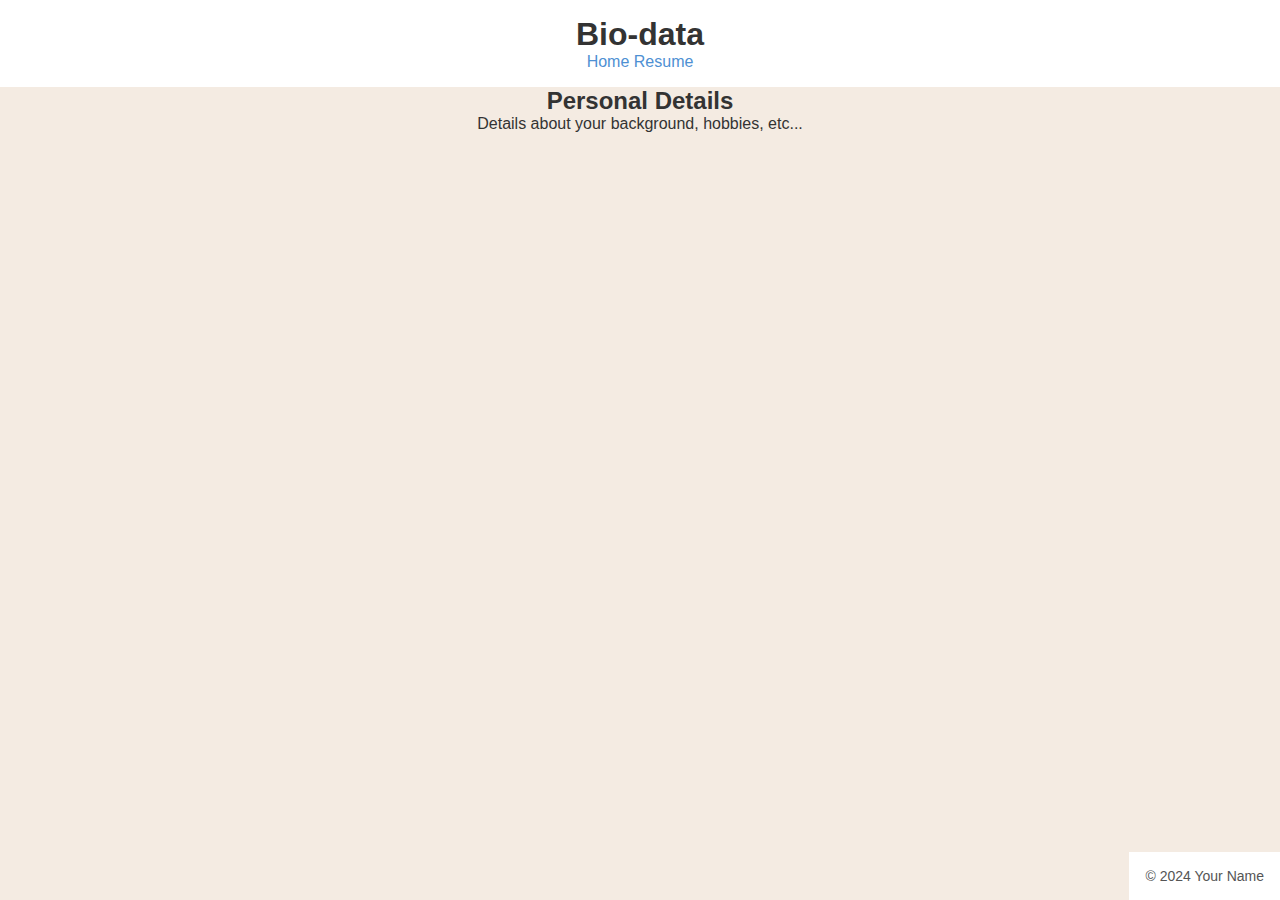
<file: biodata.html>
<!DOCTYPE html>
<html lang="en">
<head>
    <meta charset="UTF-8">
    <meta name="viewport" content="width=device-width, initial-scale=1.0">
    <title>Bio-data</title>
    <link rel="stylesheet" href="styles.css">
</head>
<body>
    <header>
        <h1>Bio-data</h1>
        <nav>
            <a href="index.html">Home</a>
            <a href="resume.html">Resume</a>
        </nav>
    </header>
    <main>
        <h2>Personal Details</h2>
        <p>Details about your background, hobbies, etc...</p>
    </main>
    <footer>
        <p>&copy; 2024 Your Name</p>
    </footer>
</body>
</html>
</file>
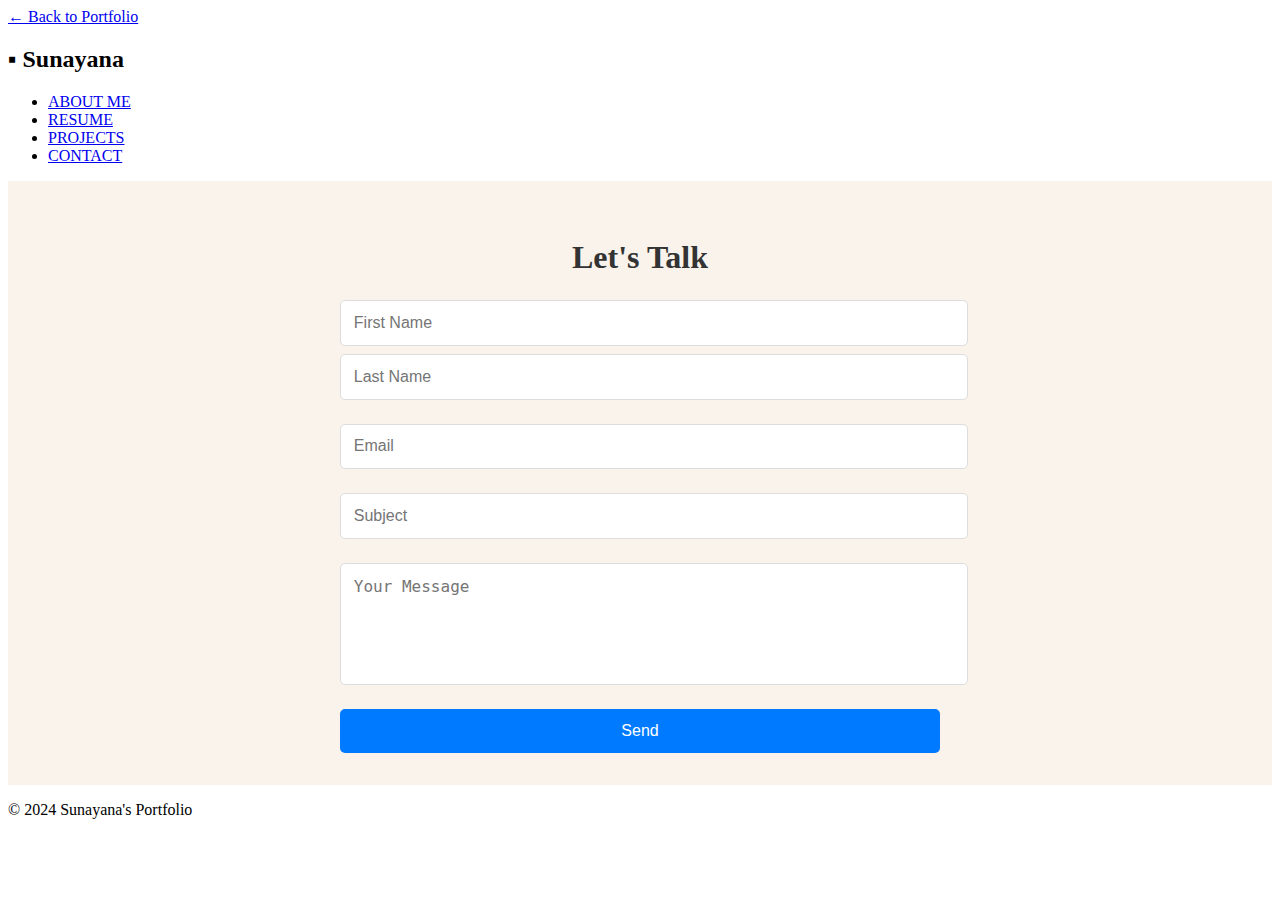
<file: contact.html>
<!DOCTYPE html>
<html lang="en">
<head>
    <meta charset="UTF-8">
    <meta name="viewport" content="width=device-width, initial-scale=1.0">
    <title>Contact</title>
    <link rel="stylesheet" href="contact.css"> <!-- Include your CSS file -->
</head>
<body>

    <a href="index.html" class="back-to-portfolio">← Back to Portfolio</a>


    <header>
        <div class="navbar">
            <h2 class="logo"><span>▪</span> Sunayana</h2>
            <nav>
                <ul>
                    <li><a href="index.html">ABOUT ME</a></li>
                    <li><a href="resume.html">RESUME</a></li>
                    <li><a href="project.html">PROJECTS</a></li>
                    <li><a href="contact.html">CONTACT</a></li> <!-- Link to contact.html -->
                </ul>
            </nav>
        </div>
    </header>
    

    <!-- Contact Section -->
    <section id="contact" class="contact-section">
        <h2 class="section-header">Let's Talk</h2>
        <form action="#" class="contact-form">
            <div class="form-row">
                <input type="text" name="first-name" placeholder="First Name" required>
                <input type="text" name="last-name" placeholder="Last Name" required>
            </div>
            <div class="form-row">
                <input type="email" name="email" placeholder="Email" required>
            </div>
            <div class="form-row">
                <input type="text" name="subject" placeholder="Subject" required>
            </div>
            <div class="form-row">
                <textarea name="message" placeholder="Your Message" rows="5" required></textarea>
            </div>
            <div class="form-row">
                <button type="submit" class="send-btn">Send</button>
            </div>
        </form>
    </section>

    <!-- Footer -->
    <footer>
        <p>&copy; 2024 Sunayana's Portfolio</p>
    </footer>
</body>
</html>
</file>
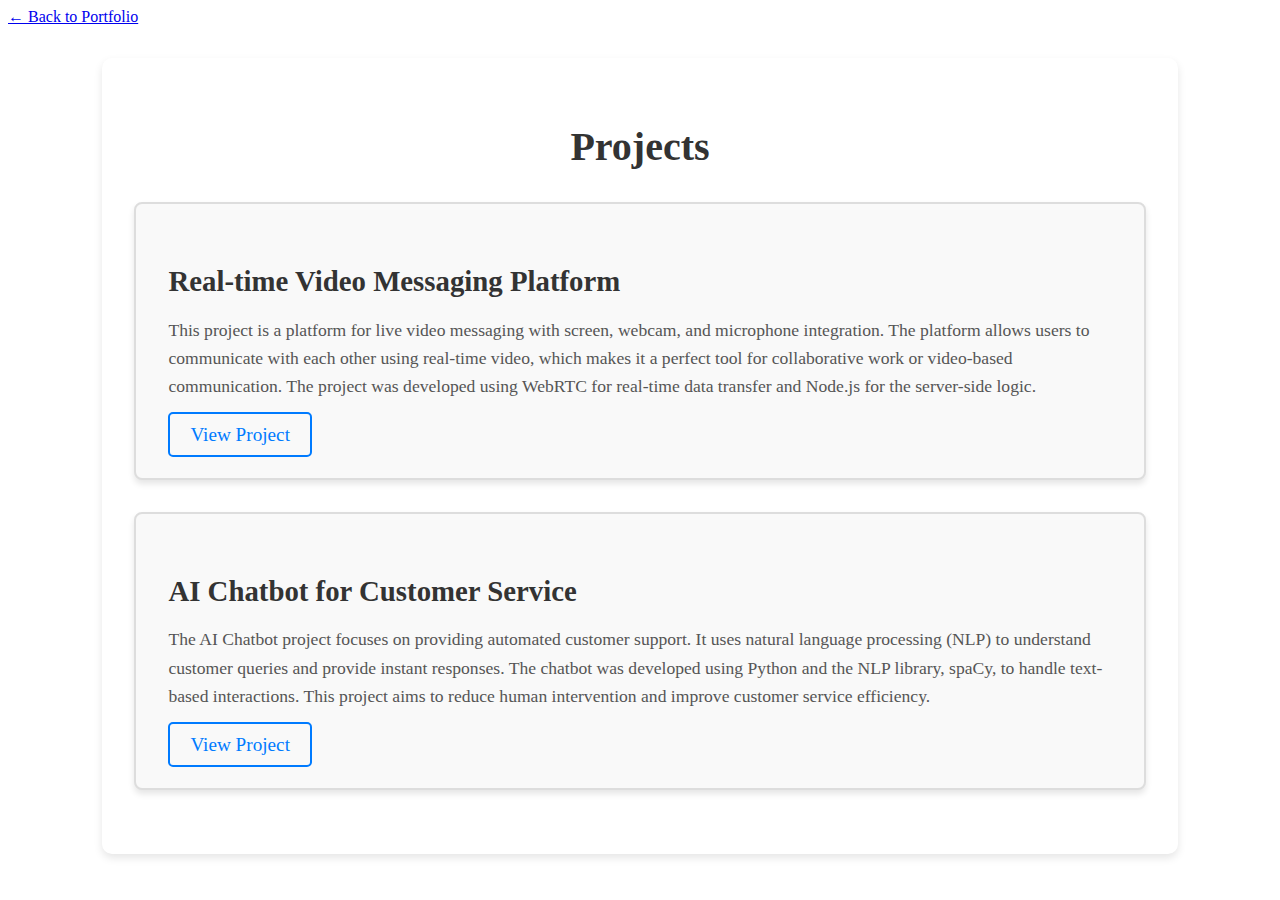
<file: project.html>
<!DOCTYPE html>
<html lang="en">
<head>
    <meta charset="UTF-8">
    <meta name="viewport" content="width=device-width, initial-scale=1.0">
    <title>Projects</title>
    <link rel="stylesheet" href="projects.css">
</head>
<body>

    <a href="index.html" class="back-to-portfolio">← Back to Portfolio</a>

    <!-- Projects Section -->
    <div class="section" id="projects">
        <h2>Projects</h2>

        <!-- Project 1 -->
        <div class="project-card">
            <h3>Real-time Video Messaging Platform</h3>
            <p class="project-description">
                This project is a platform for live video messaging with screen, webcam, and microphone integration.
                The platform allows users to communicate with each other using real-time video, which makes it a perfect tool
                for collaborative work or video-based communication. The project was developed using WebRTC for real-time data transfer
                and Node.js for the server-side logic.
            </p>
            <a href="#" class="project-link">View Project</a>
        </div>

        <!-- Project 2 -->
        <div class="project-card">
            <h3>AI Chatbot for Customer Service</h3>
            <p class="project-description">
                The AI Chatbot project focuses on providing automated customer support. It uses natural language processing (NLP)
                to understand customer queries and provide instant responses. The chatbot was developed using Python and the
                NLP library, spaCy, to handle text-based interactions. This project aims to reduce human intervention and improve
                customer service efficiency.
            </p>
            <a href="project.html" class="project-link">View Project</a>
        </div>


    </div>

</body>
</html>
</file>
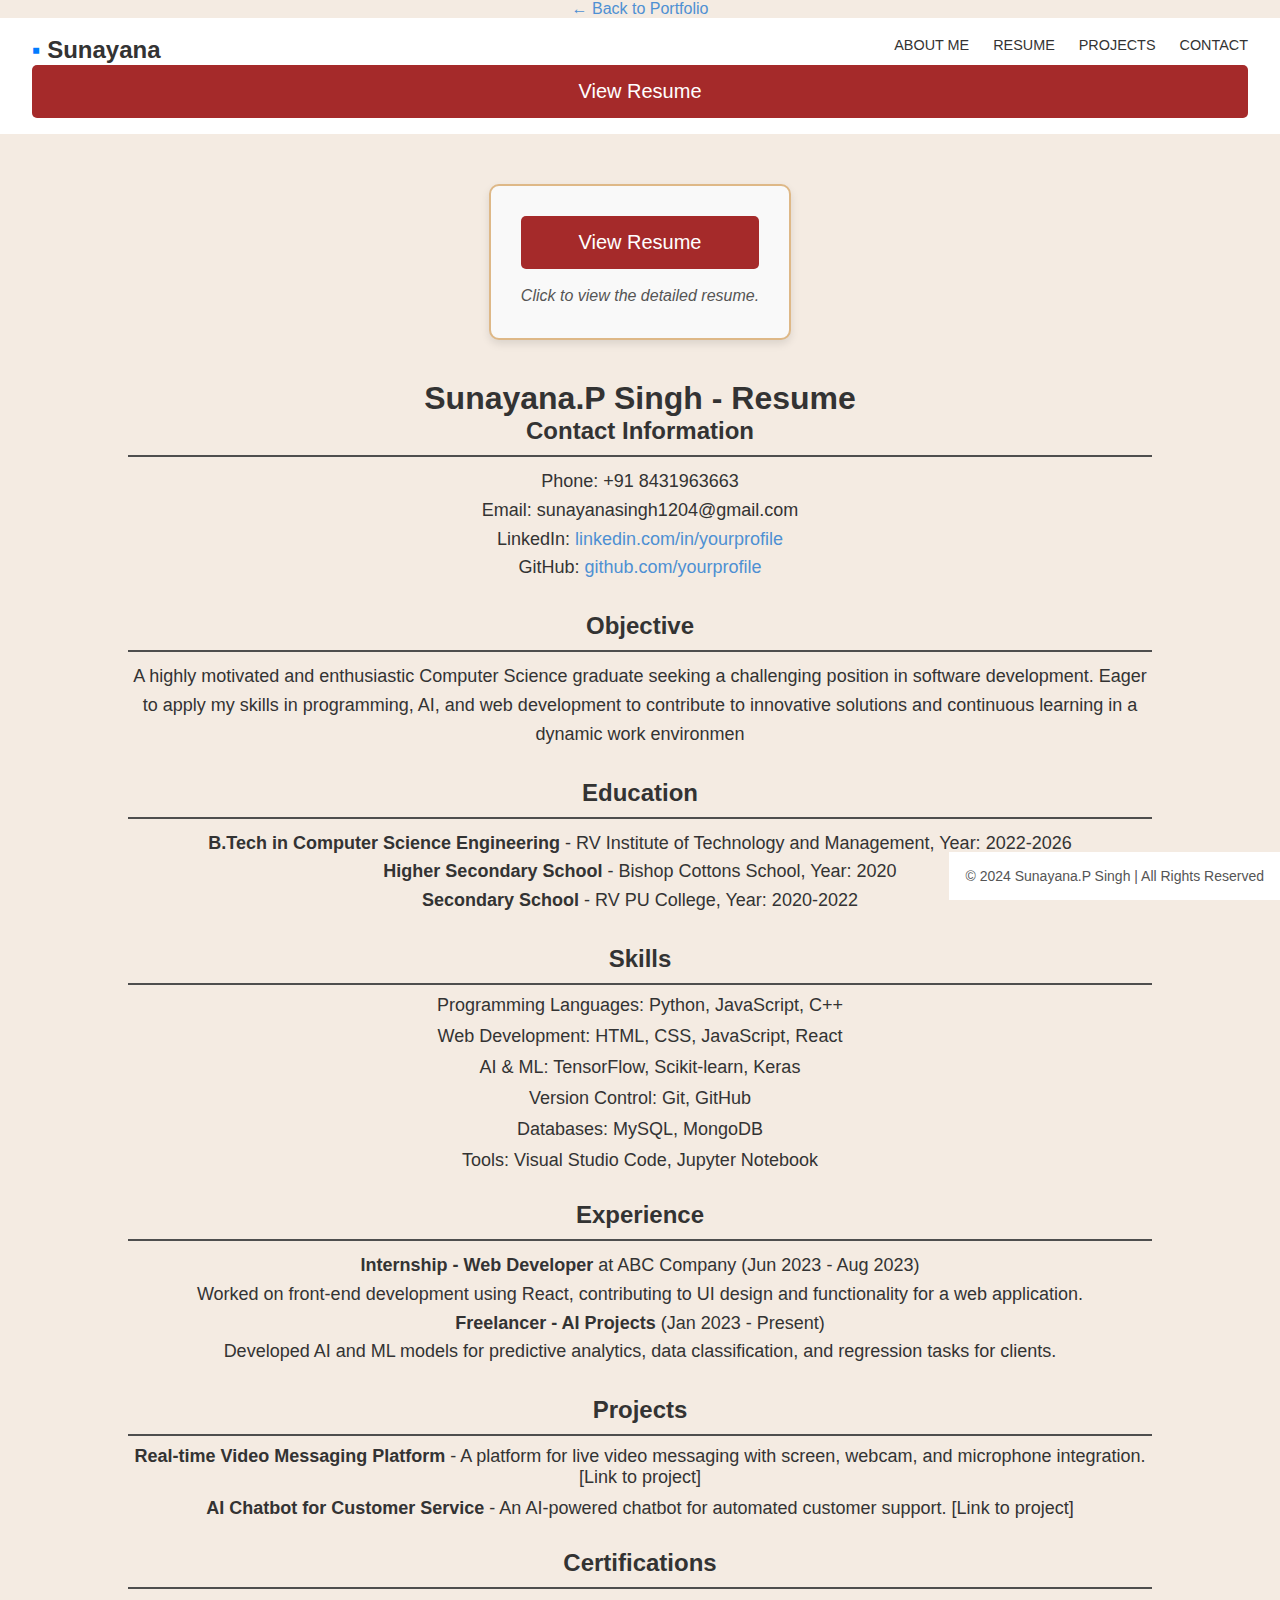
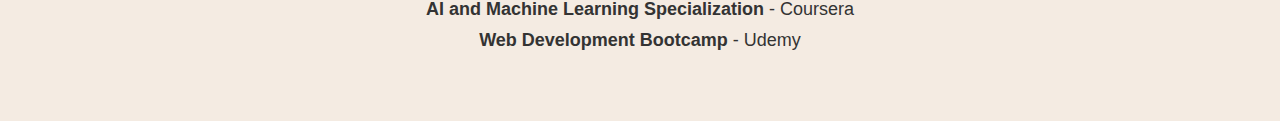
<file: resume.html>
<!DOCTYPE html>
<html lang="en">
<head>
    <meta charset="UTF-8">
    <meta name="viewport" content="width=device-width, initial-scale=1.0">
    <title>Resume - Sunayana</title>
    <link rel="stylesheet" href="styles.css">
</head>
<body>

    <a href="index.html" class="back-to-portfolio">← Back to Portfolio</a>

    <!-- Add this code within the header section -->
<header>
    <div class="navbar">
        <h2 class="logo"><span>▪</span> Sunayana</h2>
        <nav>
            <ul>
                <li><a href="#">ABOUT ME</a></li>
                <li><a href="resume.html">RESUME</a></li>
                <li><a href="#">PROJECTS</a></li>
                <li><a href="#">CONTACT</a></li>
            </ul>
        </nav>
    </div>
    <!-- View Resume Button -->
    <a href="resume.pdf" class="view-resume-btn" target="_blank">View Resume</a>
</header>

<!-- Resume Link Section -->
<section class="view-resume-section">
    <div class="resume-box">
        <a href="resume.pdf" class="view-resume-btn" target="_blank">
            View Resume
        </a>
        <p class="resume-description">Click to view the detailed resume.</p>
    </div>
</section>



    <!-- Resume Section -->
    <section class="resume">
        <h1>Sunayana.P Singh - Resume</h1>
        
        <!-- Contact Information -->
        <div class="section">
            <h2>Contact Information</h2>
            <p>Phone: +91 8431963663</p>
            <p>Email: sunayanasingh1204@gmail.com</p>
            <p>LinkedIn: <a href="https://www.linkedin.com/in/yourprofile" target="_blank">linkedin.com/in/yourprofile</a></p>
            <p>GitHub: <a href="https://github.com/yourprofile" target="_blank">github.com/yourprofile</a></p>
        </div>

        <!-- Objective -->
        <div class="section">
            <h2>Objective</h2>
            <p>A highly motivated and enthusiastic Computer Science graduate seeking a challenging position in software development. Eager to apply my skills in programming, AI, and web development to contribute to innovative solutions and continuous learning in a dynamic work environmen</p>
        </div>

        <!-- Education -->
        <div class="section">
            <h2>Education</h2>
            <p><strong>B.Tech in Computer Science Engineering</strong> - RV Institute of Technology and Management, Year: 2022-2026</p>
            <p><strong>Higher Secondary School</strong> - Bishop Cottons School, Year: 2020</p>
            <p><strong>Secondary School</strong> - RV PU College, Year: 2020-2022</p>
        </div>

        <!-- Skills -->
        <div class="section">
            <h2>Skills</h2>
            <ul>
                <li>Programming Languages: Python, JavaScript, C++</li>
                <li>Web Development: HTML, CSS, JavaScript, React</li>
                <li>AI & ML: TensorFlow, Scikit-learn, Keras</li>
                <li>Version Control: Git, GitHub</li>
                <li>Databases: MySQL, MongoDB</li>
                <li>Tools: Visual Studio Code, Jupyter Notebook</li>
            </ul>
        </div>

        <!-- Experience -->
        <div class="section">
            <h2>Experience</h2>
            <p><strong>Internship - Web Developer</strong> at ABC Company (Jun 2023 - Aug 2023)</p>
            <p>Worked on front-end development using React, contributing to UI design and functionality for a web application.</p>
            <p><strong>Freelancer - AI Projects</strong> (Jan 2023 - Present)</p>
            <p>Developed AI and ML models for predictive analytics, data classification, and regression tasks for clients.</p>
        </div>

        <!-- Projects -->
        <div class="section">
            <h2>Projects</h2>
            <ul>
                <li><strong>Real-time Video Messaging Platform</strong> - A platform for live video messaging with screen, webcam, and microphone integration. [Link to project]</li>
                <li><strong>AI Chatbot for Customer Service</strong> - An AI-powered chatbot for automated customer support. [Link to project]</li>
            </ul>
        </div>

        <!-- Certifications -->
        <div class="section">
            <h2>Certifications</h2>
            <ul>
                <li><strong>AI and Machine Learning Specialization</strong> - Coursera</li>
                <li><strong>Web Development Bootcamp</strong> - Udemy</li>
            </ul>
        </div>

        <!-- Footer -->
        <footer>
            <p>&copy; 2024 Sunayana.P Singh | All Rights Reserved</p>
        </footer>
    </section>

</body>
</html>
</file>
<file: contact.css>
/* Contact Section */
.contact-section {
    background-color: #f9f3ec; /* Light beige background */
    padding: 2rem 5%;
    text-align: center;
}

.section-header {
    font-size: 2rem;
    font-weight: bold;
    color: #333;
    margin-bottom: 1.5rem;
}

.contact-form {
    max-width: 600px;
    margin: 0 auto;
    display: flex;
    flex-direction: column;
    gap: 1.5rem;
}

.form-row {
    display: flex;
    flex-direction: column;
    gap: 0.5rem;
}

input, textarea {
    width: 100%;
    padding: 0.8rem;
    border: 1px solid #ddd;
    border-radius: 5px;
    font-size: 1rem;
    color: #333;
}

textarea {
    resize: none;
}

input:focus, textarea:focus {
    outline: none;
    border-color: #007bff; /* Blue highlight on focus */
    box-shadow: 0 0 5px rgba(0, 123, 255, 0.5);
}

.send-btn {
    padding: 0.8rem 2rem;
    font-size: 1rem;
    color: #fff;
    background-color: #007bff;
    border: none;
    border-radius: 5px;
    cursor: pointer;
    transition: background-color 0.3s;
}

.send-btn:hover {
    background-color: #0056b3;
}
</file>
<file: projects.css>
/* Projects Section Styling */
#projects {
    width: 80%;
    margin: 2rem auto;
    padding: 2rem;
    background-color: #fff;
    border-radius: 10px;
    box-shadow: 0 4px 8px rgba(0, 0, 0, 0.1);
}

/* Project Cards */
.project-card {
    background-color: #f9f9f9;
    border: 2px solid #ddd;
    border-radius: 8px;
    padding: 2rem;
    margin-bottom: 2rem;
    box-shadow: 0 4px 6px rgba(0, 0, 0, 0.1);
    transition: transform 0.3s ease, box-shadow 0.3s ease;
}

/* Hover Effects for Project Cards */
.project-card:hover {
    transform: translateY(-5px);
    box-shadow: 0 8px 12px rgba(0, 0, 0, 0.15);
}

/* Project Title */
.project-card h3 {
    font-size: 1.8rem;
    font-weight: bold;
    margin-bottom: 1rem;
    color: #333;
}

/* Project Description */
.project-description {
    font-size: 1.1rem;
    line-height: 1.6;
    color: #555;
    margin-bottom: 1.5rem;
}

/* Project Link */
.project-link {
    text-decoration: none;
    font-size: 1.2rem;
    color: #007bff;
    padding: 10px 20px;
    border: 2px solid #007bff;
    border-radius: 5px;
    transition: background-color 0.3s ease, color 0.3s ease;
}

/* Hover Effects for Project Link */
.project-link:hover {
    background-color: #007bff;
    color: #fff;
}

/* Section Header */
#projects h2 {
    font-size: 2.5rem;
    text-align: center;
    margin-bottom: 2rem;
    color: #333;
    font-weight: bold;
}

/* Mobile Responsiveness */
@media (max-width: 768px) {
    #projects {
        width: 90%;
        padding: 1rem;
    }

    .project-card {
        padding: 1.5rem;
    }

    .project-card h3 {
        font-size: 1.6rem;
    }

    .project-description {
        font-size: 1rem;
    }
}
</file>
<file: styles.css>
/* General Reset */
* {
    margin: 0;
    padding: 0;
    box-sizing: border-box;
    font-family: Arial, sans-serif;
}

body {
    background-color: #f4ebe2; /* Light beige */
    color: #333;
    text-align: center;
}

/* Navigation Bar */
header {
    background: #fff;
    padding: 1rem 2rem;
    text-align: center;
}

.navbar {
    display: flex;
    justify-content: space-between;
    align-items: center;
}

.navbar .logo {
    font-weight: bold;
    font-size: 1.5rem;
}

.navbar .logo span {
    color: #007bff; /* Blue */
}

.navbar ul {
    list-style: none;
    display: flex;
    gap: 1.5rem;
}

.navbar a {
    text-decoration: none;
    color: #333;
    font-size: 0.9rem;
}

.navbar a:hover {
    color: #007bff;
}

/* Main Container */
.main-container {
    display: flex;
    margin: 4rem 6%;
    align-items: center;
    justify-content: center;
    align-items: center;
}

/* Card Section */
.card {
    background-color: #f9f3ec;
    padding: 2rem;
    border-radius: 10px;
    text-align: center;
    box-shadow: 0 4px 8px rgba(0, 0, 0, 0.1);
    margin-right: 3rem;
    width: 280px;
}

.about-img img {
    width: 90px;            /* Adjust the width of your image */
    height: 90px;           /* Keep the height same for a square image */
    object-fit: cover;      /* Crop the image to fill the circle */
    border-radius: 50%;     /* Make the image round */
    margin-bottom: 1.5rem;  /* Add spacing below the image */
    
}

.profile-img {
    width: 220px;            /* Adjust the width of your image */
    height: 220px;           /* Keep the height same for a square image */
    object-fit: cover;      /* Crop the image to fill the circle */
    border-radius: 50%;     /* Make the image round */
    margin-bottom: 1rem;    /* Optional: Add spacing below the image */
}

footer {
    position: fixed;
    bottom: 0;
    right: 0;
    background-color: white;  /* Beige background */
    color: black;
    padding: 1rem;
    text-align: center;
    
    
}

.footer-container {
    display: flex;
    justify-content: space-between;  /* Space out the items with more space between */
    align-items: center;
    width: 100%;
    gap: 4rem;  /* Adjust this value to increase/decrease spacing between items */
}


.footer-item {
    padding: 0.5rem;
    text-align: center;  /* Center text inside each item */
}

.footer-item h3 {
    margin-bottom: 0.5rem;
    font-size: 1.2rem;
    font-weight: bold;
}

.footer-item p {
    font-size: 1rem;
    margin-bottom: 1rem;
}

.social-icons {
    display: flex;
    justify-content: center;
}

.social-icons a {
    font-size: 2rem;  /* Increase the size of the icons */
    margin: 0 10px;   /* Add spacing between icons */
    color: white;     /* Ensure the icons are visible on a light background */
    text-decoration: none;
}

.social-icons a:hover {
    color: #333;  /* Change color when hovering */
}






.name {
    font-size: 1.2rem;
    font-weight: bold;
}

.role, .college {
    color: #666;
    font-size: 0.9rem;
    margin: 0.5rem 0;
}

.social-icons {
    margin-top: 1.5rem;
}

.social-icons a {
    margin: 0 0.5rem;
    color: #333;
    font-size: 1.2rem;
}

.social-icons a:hover {
    color: #007bff;
}

/* Right Section */
.info h1 {
    font-size: 3rem;
    font-weight: bold;
    color: #000;
}

.info {
    max-width: 650px; /* Keep this for layout */
    padding: 2rem;
    text-align: center;
    background-color: transparent; /* Removed the yellow background */
    border-radius: 10px; /* Optional: Keep or remove this depending on your design */
    box-shadow: none; /* Remove the shadow if not needed */
}




.description {
    font-size: 1rem;
    margin: 0.5rem 0;
    font-weight: 600;
}

.bio {
    margin-top: 1rem;
    font-size: 1rem;
    color: #555;
}

.buttons {
    margin-top: 2rem;
}

.btn {
    padding: 0.8rem 2rem;
    font-size: 1rem;
    font-weight: bold;
    border: none;
    cursor: pointer;
    margin-right: 1rem;
    border-radius: 5px;
}

.btn.blue {
    background-color: #007bff;
    color: #fff;
}

.btn.white {
    background-color: #fff;
    border: 1px solid #333;
    color: #333;
}

.btn.white:hover {
    background-color: #f4f4f4;
}

.btn.blue:hover {
    background-color: #0056b3;
}

 /* styling the resume page */

/* Resume Page Specific Styles */
section.resume {
    width: 80%;
    margin: 0 auto;
    padding: 40px 0;
}

/* Contact Information */
.section {
    margin-bottom: 30px;
}

.section h2 {
    font-size: 24px;
    border-bottom: 2px solid #4e4e4e;
    padding-bottom: 10px;
    margin-bottom: 10px;
}

.section p {
    font-size: 18px;
    line-height: 1.6;
}

/* Links */
a {
    color: #4e90d3;
    text-decoration: none;
}

a:hover {
    text-decoration: underline;
}

/* Skills and Experience Lists */
ul {
    list-style: none;
    padding: 0;
}

ul li {
    font-size: 18px;
    margin-bottom: 10px;
}

/* Footer */
footer {
    text-align: center;
    margin-top: 50px;
    font-size: 14px;
    color: #555;
}

/* Buttons (For Resume download, etc.) */
button {
    background-color: burlywood;
    color: white;
    padding: 10px 20px;
    border: none;
    cursor: pointer;
    font-size: 18px;
    border-radius: 5px;
    margin-top: 20px;
}

/* Styling for the Resume Box */
.view-resume-section {
    text-align: center;
    margin-top: 50px; /* Space from the top of the page or header */
}

.resume-box {
    display: inline-block;
    padding: 30px;
    border: 2px solid burlywood;
    border-radius: 10px;
    background-color: #f9f9f9; /* Light background color */
    box-shadow: 0 4px 8px rgba(0, 0, 0, 0.1); /* Soft shadow around the box */
}

.view-resume-btn {
    display: block;
    background-color: brown;
    color: white;
    padding: 15px 25px;
    font-size: 20px;
    text-decoration: none;
    border-radius: 5px;
    transition: background-color 0.3s ease;
    text-align: center;
}

.view-resume-btn:hover {
    background-color: brown;
}

/* Styling for the description text below the button */
.resume-description {
    margin-top: 15px;
    font-size: 16px;
    color: #555; /* Dark gray color */
    font-style: italic;
    font-family: 'Arial', sans-serif;
    line-height: 1.5;
}


button:hover {
    background-color: brown;
}

/* Responsive Design */
@media (max-width: 768px) {
    section.resume {
        width: 90%;
    }

    .section p {
        font-size: 16px;
    }

    .section h2 {
        font-size: 22px;
    }

    ul li {
        font-size: 16px;
    }
}
</file>
